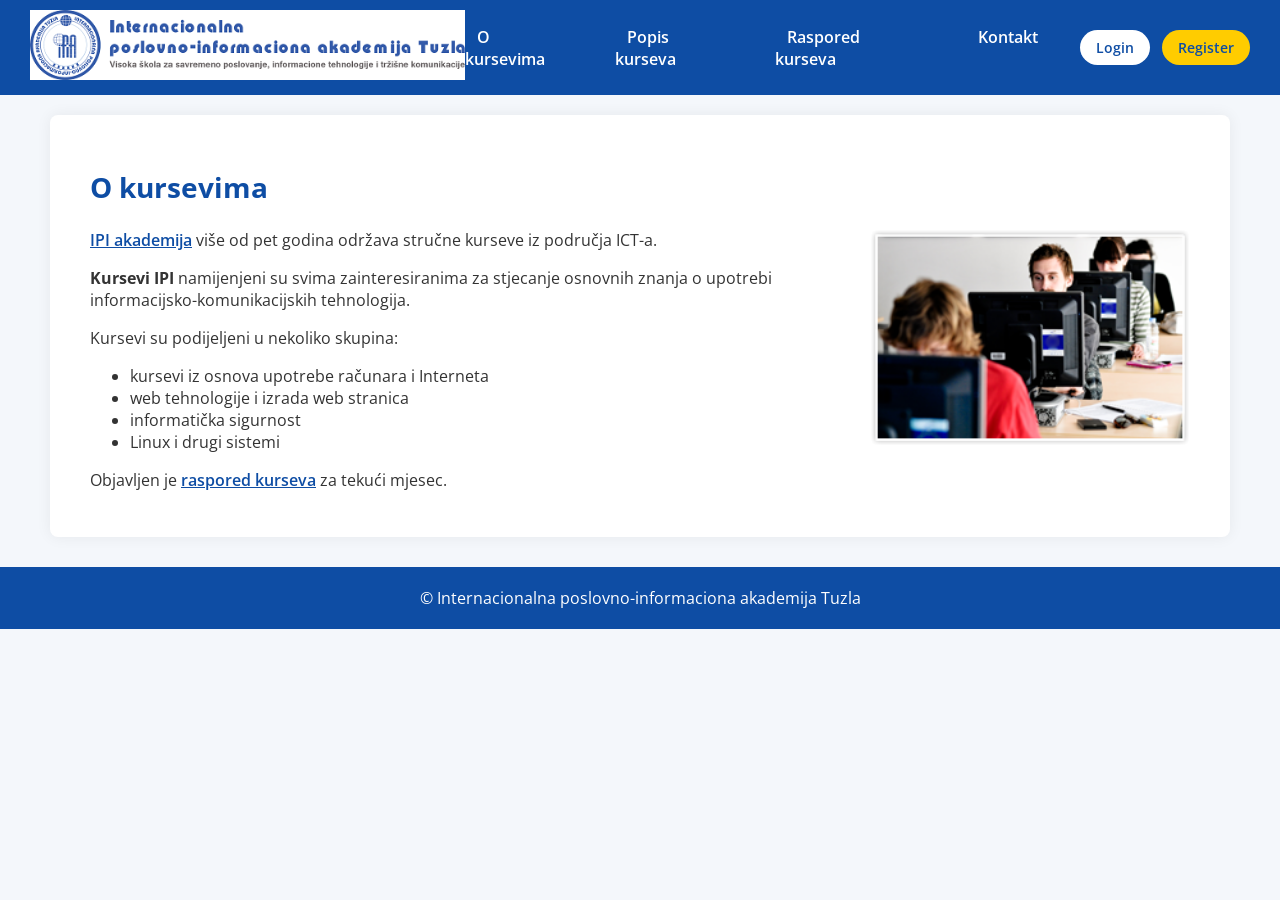
<file: index.html>
<!DOCTYPE html>
<html lang="bs">
<head>
    <meta charset="utf-8">
    <title>Kursevi IPI</title>

    <!-- Google font -->
    <link href="https://fonts.googleapis.com/css2?family=Open+Sans:wght@300;400;600&display=swap" rel="stylesheet">

    <link rel="icon" href="favicon.ico" />

    <style>
        body {
            margin: 0;
            font-family: "Open Sans", sans-serif;
            background: #f4f7fb;
            color: #333;
        }

        /* HEADER */
        header {
            background: #0e4da4;
            padding: 10px 30px;
            display: flex;
            align-items: center;
            justify-content: space-between;
        }

        header img {
            height: 70px;
        }

        nav {
            display: flex;
            align-items: center;
            gap: 30px;
        }

        nav ul {
            list-style: none;
            display: flex;
            gap: 30px;
            padding: 0;
            margin: 0;
        }

        nav ul li a {
            text-decoration: none;
            color: white;
            font-weight: 600;
            padding: 8px 12px;
            border-radius: 6px;
            transition: 0.3s;
        }

        nav ul li a:hover {
            background: #ffffff33;
        }

        /* LOGIN / REGISTER BUTTONS */
        .auth-buttons {
            display: flex;
            gap: 12px;
        }

        .auth-buttons a {
            text-decoration: none;
            padding: 8px 16px;
            border-radius: 20px;
            font-weight: 600;
            transition: 0.3s;
            font-size: 14px;
        }

        .login-btn {
            background: white;
            color: #0e4da4;
        }

        .login-btn:hover {
            background: #e3ecff;
        }

        .register-btn {
            background: #ffcc00;
            color: #0e4da4;
        }

        .register-btn:hover {
            background: #ffdb4d;
        }

        /* CONTENT */
        article {
            max-width: 1100px;
            margin: auto;
            background: white;
            padding: 30px 40px;
            margin-top: 20px;
            border-radius: 8px;
            box-shadow: 0 0 15px #00000010;
        }

        article img {
            float: right;
            width: 320px;
            margin-left: 20px;
            border-radius: 8px;
        }

        h2 {
            color: #0e4da4;
            font-size: 28px;
        }

        a {
            color: #0e4da4;
            font-weight: 600;
        }

        /* FOOTER */
        footer {
            text-align: center;
            padding: 20px;
            background: #0e4da4;
            color: white;
            margin-top: 30px;
        }
    </style>
</head>

<body>

<header>
    <a href="index.html">
        <img src="slike/logo-ipi.png" alt="Kursevi IPI">
    </a>

    <nav>
        <ul>
            <li><a href="index.html">O kursevima</a></li>
            <li><a href="popis.html">Popis kurseva</a></li>
            <li><a href="raspored.html">Raspored kurseva</a></li>
            <li><a href="kontakt.html">Kontakt</a></li>
        </ul>

        <!-- ANGULAR AUTH -->
        <div class="auth-buttons">
            <a href="http://localhost:4200/login" class="login-btn">Login</a>
            <a href="http://localhost:4200/register" class="register-btn">Register</a>
        </div>
    </nav>
</header>

<article>
    <h2>O kursevima</h2>

    <img src="slike/tecajevi1.png" alt="Kursevi IPI">

    <p><a href="http://ipi-akademija.ba/" target="_blank">IPI akademija</a> više od pet godina održava stručne kurseve iz područja ICT-a.</p>

    <p><strong>Kursevi IPI</strong> namijenjeni su svima zainteresiranima za stjecanje osnovnih znanja o upotrebi informacijsko-komunikacijskih tehnologija.</p>

    <p>Kursevi su podijeljeni u nekoliko skupina:</p>
    <ul>
        <li>kursevi iz osnova upotrebe računara i Interneta</li>
        <li>web tehnologije i izrada web stranica</li>
        <li>informatička sigurnost</li>
        <li>Linux i drugi sistemi</li>
    </ul>

    <p>Objavljen je <a href="raspored.html">raspored kurseva</a> za tekući mjesec.</p>
</article>

<footer>
    &copy; Internacionalna poslovno-informaciona akademija Tuzla
</footer>

</body>
</html>
</file>
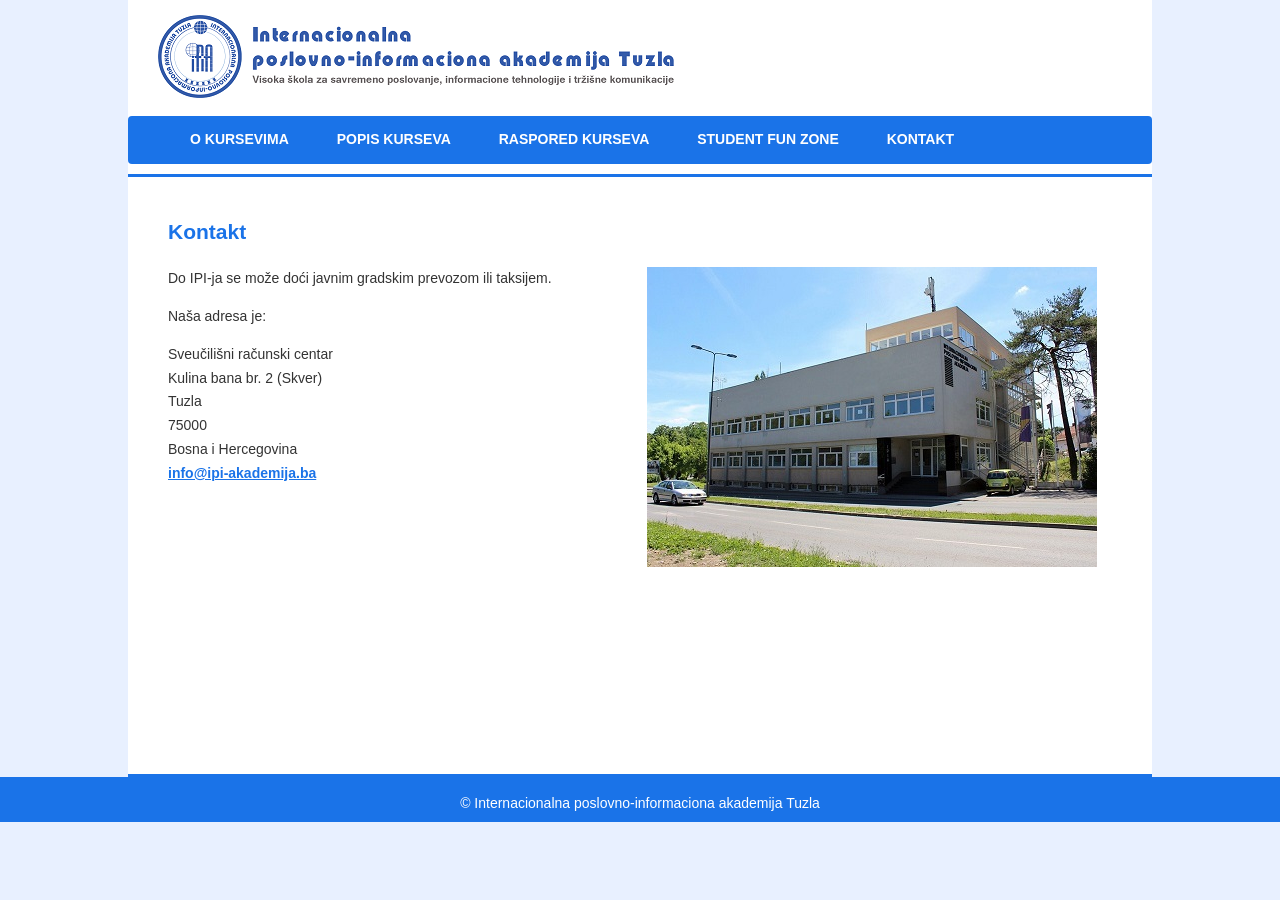
<file: kontakt.html>
<!-- update -->


<!DOCTYPE html>
<html>
    <head>
        <meta charset="utf-8">
        <title>Kursevi IPI</title>
		 <link rel="stylesheet" href="css/izgled.css" type="text/css" />
        <link rel="icon" href="favicon.ico" />
    </head>
    <body>
        <header>
			<a href="index.html">
				<img src="slike/logo-ipi.png" alt="Kursevi IPI">
			</a>
			<nav>
				<ul>
					<li><a href="index.html">O kursevima</a></li>
					<li><a href="popis.html">Popis kurseva</a></li>
					<li><a href="raspored.html">Raspored kurseva</a></li>
					<li><a href="StudentFunZone.html">Student Fun Zone</a></li>
					<li><a href="kontakt.html">Kontakt</a></li>
				</ul>
			</nav>
		</header>
		<article>
			<h2>Kontakt</h2>      
			<img src="slike/srce.jpg" alt="Srce">
			<p>Do IPI-ja se može doći javnim gradskim prevozom ili taksijem.</p>
			<p>Naša adresa je:</p>
			<p>Sveučilišni računski centar<br>
				Kulina bana br. 2 (Skver)<br>
				Tuzla<br>
				75000<br>
				Bosna i Hercegovina<br>
				<a href="mailto:info@ipi-akademija.ba">info@ipi-akademija.ba</a></p>
        </article>
        <footer>&copy; Internacionalna poslovno-informaciona akademija Tuzla</footer>
    </body>
</html>
</file>
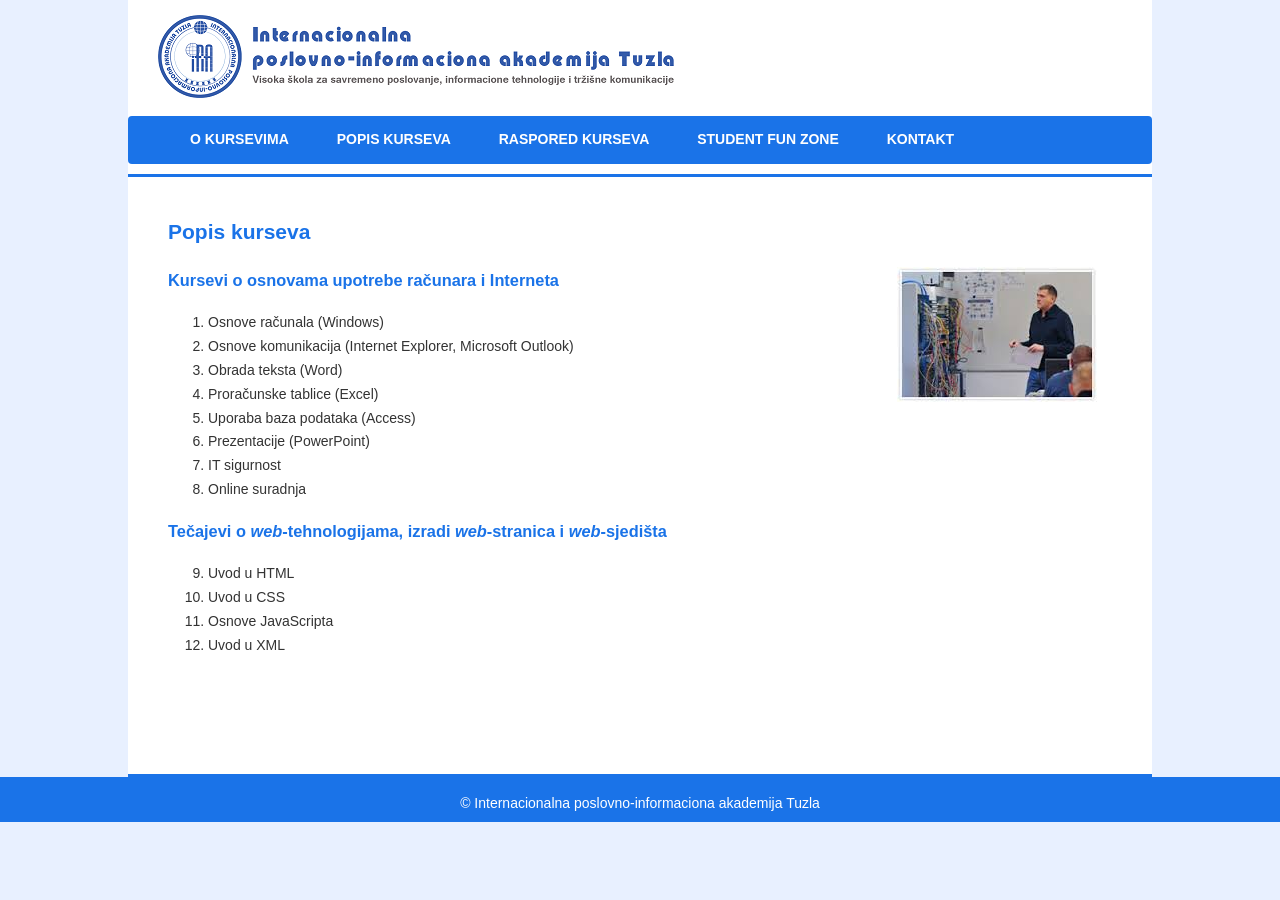
<file: popis.html>
<!DOCTYPE html>
<html>
    <head>
        <meta charset="utf-8">
        <title>Kursevi IPI</title>
		<link rel="stylesheet" href="css/izgled.css" type="text/css" />
        <link rel="icon" href="favicon.ico" />
    </head>
    <body>
        <header>
			<a href="index.html">
				<img src="slike/logo-ipi.png" alt="Kursevi IPI">
			</a>
			<nav>
				<ul>
					<li><a href="index.html">O kursevima</a></li>
					<li><a href="popis.html">Popis kurseva</a></li>
					<li><a href="raspored.html">Raspored kurseva</a></li>
					<li><a href="StudentFunZone.html">Student Fun Zone</a></li>
					<li><a href="kontakt.html">Kontakt</a></li>
				</ul>
			</nav>
		</header>
		<article>
			<h2>Popis kurseva</h2>
			<img src="slike/tecajevi3.jpg" alt="Kursevi IPI">
			<h3>Kursevi o osnovama upotrebe računara i Interneta</h3>       
			<ol>
				<li>Osnove računala (Windows)</li>
				<li>Osnove komunikacija (Internet Explorer, Microsoft Outlook) </li>
				<li>Obrada teksta (Word) </li>
				<li>Proračunske tablice (Excel) </li>
				<li>Uporaba baza podataka (Access)</li>
				<li>Prezentacije (PowerPoint)</li>
				<li>IT sigurnost</li>
				<li>Online suradnja</li>
			</ol>
			<h3>Tečajevi o <em>web</em>-tehnologijama, izradi <em>web</em>-stranica i <em>web</em>-sjedišta</h3>
			<ol start="9">
				<li>Uvod u HTML</li>
				<li>Uvod u CSS</li>
				<li>Osnove JavaScripta</li>
				<li>Uvod u XML</li>
			</ol>	
        </article>
         <footer>&copy; Internacionalna poslovno-informaciona akademija Tuzla </footer>
    </body>
</html>
</file>
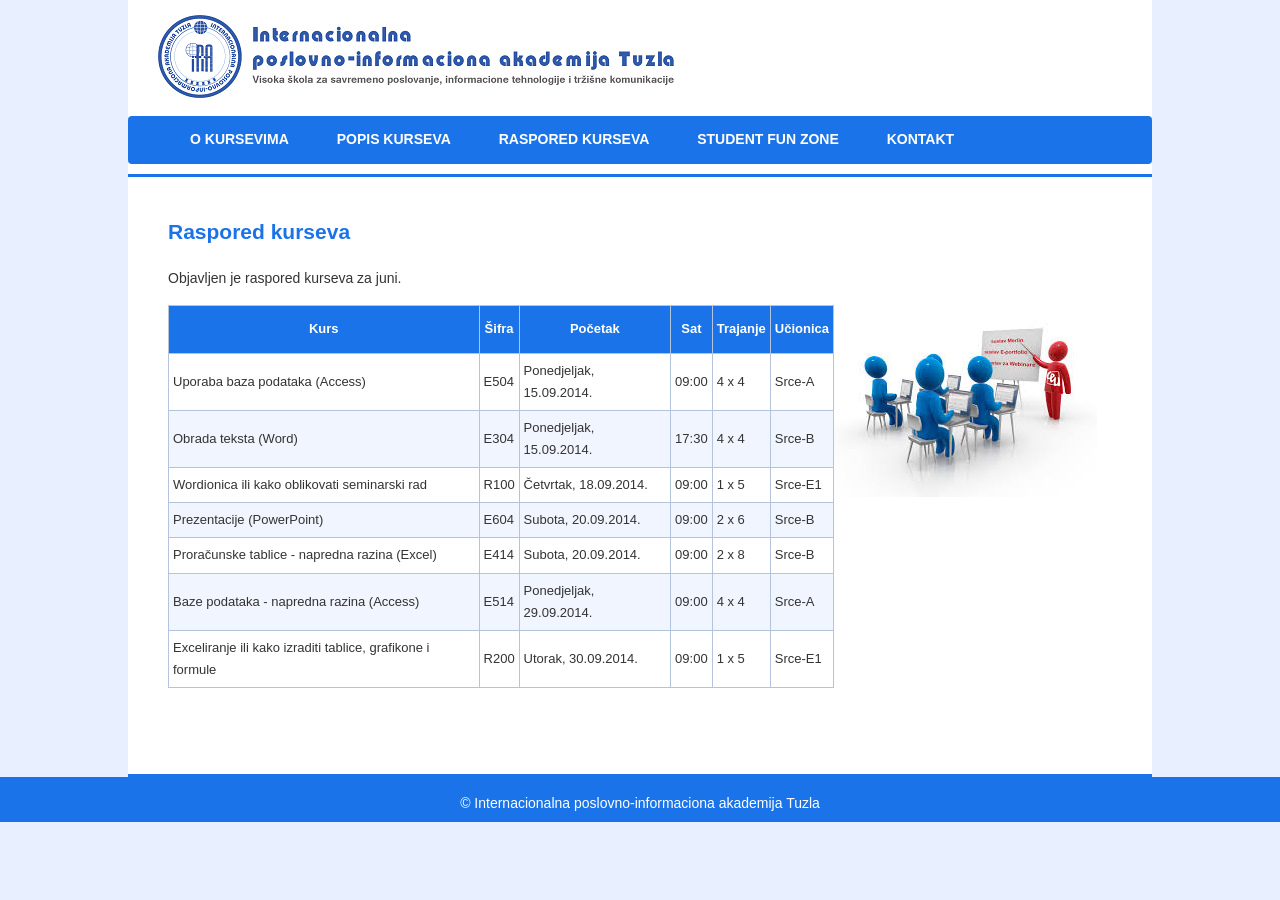
<file: raspored.html>
<!DOCTYPE html>
<html>
    <head>
        <meta charset="utf-8">
        <title>Kursevi IPI</title>
		<link rel="stylesheet" href="css/izgled.css" type="text/css" />
        <link rel="icon" href="favicon.ico" />
    </head>
    <body>
        <header>
			<a href="index.html">
				<img src="slike/logo-ipi.png" alt="Kursevi IPI">
			</a>
			<nav>
				<ul>
					<li><a href="index.html">O kursevima</a></li>
					<li><a href="popis.html">Popis kurseva</a></li>
					<li><a href="raspored.html">Raspored kurseva</a></li>
					<li><a href="StudentFunZone.html">Student Fun Zone</a></li>
					<li><a href="kontakt.html">Kontakt</a></li>
				</ul>
			</nav>
		</header>
        <article>
			<h2>Raspored kurseva</h2>
			<p>Objavljen je raspored kurseva za juni.</p>
			<img src="slike/tecajevi2.jpg" alt="Tečajevi Srca">
			<table border="1">
				<tr>
					<th>Kurs</th>
					<th>Šifra</th>
					<th>Početak</th>
					<th>Sat</th>
					<th>Trajanje</th>
					<th>Učionica</th>
				</tr>
				<tr>
					<td>Uporaba baza podataka (Access)</td>
					<td>E504</td>
					<td>Ponedjeljak, 15.09.2014.</td>
					<td>09:00</td>
					<td>4 x 4</td>
					<td>Srce-A</td>
				</tr>
				<tr>
					<td>Obrada teksta (Word)</td>
					<td>E304</td>
					<td>Ponedjeljak, 15.09.2014.</td>
					<td>17:30</td>
					<td>4 x 4</td>
					<td>Srce-B</td>
				</tr>
				<tr>
					<td>Wordionica ili kako oblikovati seminarski rad</td>
					<td>R100</td>
					<td>Četvrtak, 18.09.2014.</td>
					<td>09:00</td>
					<td>1 x 5</td>
					<td>Srce-E1</td>
				</tr>
				<tr>
					<td>Prezentacije (PowerPoint)</td>
					<td>E604</td>
					<td>Subota, 20.09.2014.</td>
					<td>09:00</td>
					<td>2 x 6</td>
					<td>Srce-B</td>
				</tr>
				<tr>
					<td>Proračunske tablice - napredna razina (Excel)</td>
					<td>E414</td>
					<td>Subota, 20.09.2014.</td>
					<td>09:00</td>
					<td>2 x 8</td>
					<td>Srce-B</td>
				</tr>
				<tr>
					<td>Baze podataka - napredna razina (Access)</td>
					<td>E514</td>
					<td>Ponedjeljak, 29.09.2014.</td>
					<td>09:00</td>
					<td>4 x 4</td>
					<td>Srce-A</td>
				</tr>
				<tr>
					<td>Exceliranje ili kako izraditi tablice, grafikone i formule</td>
					<td>R200</td>
					<td>Utorak, 30.09.2014.</td>
					<td>09:00</td>
					<td>1 x 5</td>
					<td>Srce-E1</td>
				</tr>
			</table>
        </article>
        <footer>&copy; Internacionalna poslovno-informaciona akademija Tuzla</footer>
    </body>
</html>
</file>
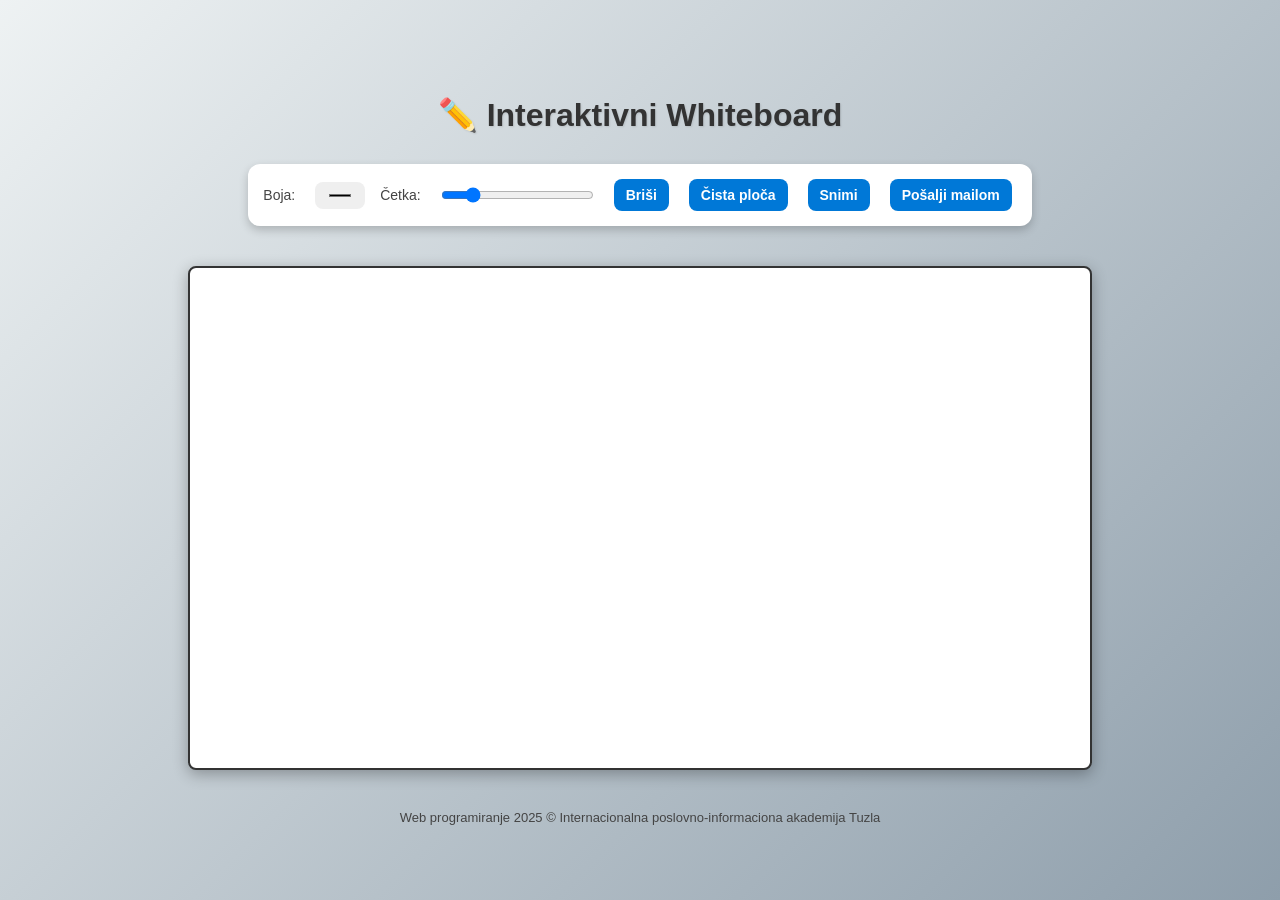
<file: Whiteboard/whiteboard.html>
<!DOCTYPE html>
<html lang="bs">
<head>
    <meta charset="UTF-8">
    <meta name="viewport" content="width=device-width, initial-scale=1.0">
    <title>Interaktivni Whiteboard</title>
    <link rel="stylesheet" href="style.css">

    <style>
        /* Whiteboard stil */
        #board {
            cursor: url("marker.png") 5 30, auto;
            border: 2px solid #333;
            background: white;
            display: block;
            margin: 20px auto;
            border-radius: 8px;
            touch-action: none;
        }

        .toolbar {
            text-align: center;
            margin: 20px auto;
        }

        button,
        input {
            margin: 5px;
            padding: 8px 12px;
            border-radius: 8px;
            border: none;
            font-weight: bold;
            cursor: pointer;
        }

        footer {
            text-align: center;
            margin-top: 20px;
            color: #444;
        }

        body {
            user-select: none;
        }

        /* Popup stil */
        #emailPopup {
            display: none;
            position: fixed;
            top: 50%;
            left: 50%;
            transform: translate(-50%, -50%);
            background: white;
            padding: 20px;
            border: 2px solid #333;
            border-radius: 10px;
            z-index: 9999;
            text-align: center;
        }

        #emailPopup input {
            width: 90%;
            margin: 10px 0;
            padding: 8px;
        }
    </style>
</head>

<body>

<h1>✏️ Interaktivni Whiteboard</h1>

<!-- Toolbar -->
<div class="toolbar">
    <label for="colorPicker">Boja:</label>
    <input type="color" id="colorPicker" value="#000000">

    <label for="brushSize">Četka:</label>
    <input type="range" id="brushSize" min="1" max="20" value="3">

    <button id="eraserBtn">Briši</button>
    <button id="clearBtn">Čista ploča</button>
    <button id="saveBtn">Snimi</button>

    <!-- NOVO DUGME -->
    <button id="emailBtn">Pošalji mailom</button>
</div>

<!-- Popup za email -->
<div id="emailPopup">
    <h3>Pošalji crtež mailom</h3>
    <input type="email" id="emailAddress" placeholder="Unesi email" />
    <br>
    <button id="sendEmail">Pošalji</button>
    <button onclick="closePopup()">Zatvori</button>
</div>

<!-- Drawing area -->
<canvas id="board" width="900" height="500"></canvas>

<footer>
    Web programiranje 2025 © Internacionalna poslovno-informaciona akademija Tuzla
</footer>

<script>
    // ======== Selektuj elemente ========
    const canvas = document.getElementById("board");
    const ctx = canvas.getContext("2d");

    const colorPicker = document.getElementById("colorPicker");
    const brushSize = document.getElementById("brushSize");
    const clearBtn = document.getElementById("clearBtn");
    const saveBtn = document.getElementById("saveBtn");
    const eraserBtn = document.getElementById("eraserBtn");
    const emailBtn = document.getElementById("emailBtn");

    const emailPopup = document.getElementById("emailPopup");
    const sendEmail = document.getElementById("sendEmail");
    const emailField = document.getElementById("emailAddress");

    // ======== Pocetne postavke ========
    let drawing = false;
    let currentColor = colorPicker.value;
    let isErasing = false;

    // ======== Funkcije crtanja ========
    function getPos(e) {
        const rect = canvas.getBoundingClientRect();
        const scaleX = canvas.width / rect.width;
        const scaleY = canvas.height / rect.height;

        const clientX = e.clientX || (e.touches?.[0]?.clientX);
        const clientY = e.clientY || (e.touches?.[0]?.clientY);

        return {
            x: (clientX - rect.left) * scaleX,
            y: (clientY - rect.top) * scaleY
        };
    }

    function startDraw(e) {
        drawing = true;
        ctx.beginPath();
        draw(e);
    }

    function endDraw() {
        drawing = false;
        ctx.beginPath();
    }

    function draw(e) {
        if (!drawing) return;

        const { x, y } = getPos(e);

        ctx.lineWidth = brushSize.value;
        ctx.lineCap = "round";
        ctx.strokeStyle = isErasing ? "#FFFFFF" : currentColor;

        ctx.lineTo(x, y);
        ctx.stroke();
        ctx.beginPath();
        ctx.moveTo(x, y);
    }

    // ======== Mouse events ========
    canvas.addEventListener("mousedown", startDraw);
    canvas.addEventListener("mouseup", endDraw);
    canvas.addEventListener("mousemove", draw);

    // ======== Touch events ========
    canvas.addEventListener("touchstart", startDraw);
    canvas.addEventListener("touchmove", (e) => {
        draw(e);
        e.preventDefault();
    });
    canvas.addEventListener("touchend", endDraw);

    // ======== Toolbar logika ========
    colorPicker.addEventListener("input", () => {
        currentColor = colorPicker.value;
        isErasing = false;
        eraserBtn.textContent = "Briši";
    });

    eraserBtn.addEventListener("click", () => {
        isErasing = !isErasing;
        eraserBtn.textContent = isErasing ? "Piši" : "Briši";
    });

    clearBtn.addEventListener("click", () => {
        ctx.clearRect(0, 0, canvas.width, canvas.height);
    });

    saveBtn.addEventListener("click", () => {
        const image = canvas.toDataURL("image/png");
        const link = document.createElement("a");
        link.href = image;
        link.download = "moj_crtez.png";
        link.click();
    });

    // ======== MAILTO FUNKCIJA ispravljena ========
    emailBtn.addEventListener("click", () => {
        emailPopup.style.display = "block";
    });

    function closePopup() {
        emailPopup.style.display = "none";
    }

    sendEmail.addEventListener("click", () => {
        const email = emailField.value.trim();
        if (!email) {
            alert("Unesi email.");
            return;
        }

        const image = canvas.toDataURL("image/png");

        const mailtoLink =
            `mailto:${email}` +
            `?subject=Whiteboard%20crtez` +
            `&body=Vaš%20crtež%20(base64)%3A%0A${encodeURIComponent(image)}`;

        window.location.href = mailtoLink;

        closePopup();
    });
</script>

</body>
</html>
</file>
<file: css/izgled.css>
html {
    background: #e8f0ff; /* svijetla plava pozadina */
}

body {
    font-size: 14px;
    font-family: "Segoe UI", Verdana, Arial, sans-serif;
    color: #333;
    margin: 0;
    line-height: 1.7;
}

/* Header */
header {
    width: 80%;
    margin: 0 auto;
    background: white;
    padding-bottom: 10px;
    border-bottom: 3px solid #1a73e8;
}

header img {
    margin: 15px 0 10px 30px;
}

/* Navigacija */
nav {
    background-color: #1a73e8;  /* GOOGLE PLAVA */
    padding: 0;
    border-radius: 4px;
}

nav a, nav a:hover, nav a:visited, nav a:active {
    color: white;
    padding: 12px 22px;
    display: inline-block;
    text-transform: uppercase;
    font-weight: bold;
}

nav a {
    text-decoration: none;
}

nav a:hover {
    background: #1558b0; /* tamnija plava */
    text-decoration: none;
}

nav ul {
    list-style: none;
    margin: 0;
}

nav ul li {
    display: inline-block;
}

/* Linkovi u tekstu */
a, a:hover, a:visited, a:active {
    color: #1a73e8;
    font-weight: bold;
}

/* Naslovi */
h2, h3 {
    color: #1a73e8;
}

/* Glavni sadržaj */
article {
    width: 80%;
    margin: 0 auto;
    padding: 20px 40px;
    background: white;
    border-bottom: 3px solid #1a73e8;
    min-height: 600px;
    box-sizing: border-box;
}

article img {
    float: right;
    margin-right: 15px;
    margin-bottom: 15px;
}

/* Footer */
footer {
    padding-top: 15px;
    min-height: 30px;
    background: #1a73e8;
    color: white;
    text-align: center;
}

/* Tabele */
table {
    border-collapse: collapse;
}

td, th {
    font-size: 13px;
    border: solid 1px #b5c4dd;
    padding: 6px 4px;
}

th {
    color: #ffffff;
    background-color: #1a73e8;
    height: 35px;
}

tr:nth-child(odd) {
    background-color: #f1f5ff;
}

/* Forme */
fieldset {
    width: 50%;
    margin-bottom: 15px;
    background-color: #f3f6ff;
    border: 1px solid #acc3ff;
}

fieldset legend {
    color: #1a73e8;
    font-weight: bold;
}

label {
    display: inline-block;
    width: 30%;
}

select, input[type=text], input[type=email], textarea {
    box-sizing: border-box;
    width: 60%;
    margin-bottom: 5px;
    padding: 6px;
    border: 1px solid #b6c6e8;
    border-radius: 4px;
}

input[type=checkbox] {
    margin-left: 30%;
}

/* Dugmad */
button {
    background-color: #1a73e8;
    color: white;
    font-weight: bold;
    border: none;
    padding: 10px 30px;
    border-radius: 6px;
    cursor: pointer;
}

button:hover {
    background-color: #1558b0;
}
</file>
<file: Whiteboard/style.css>
body {
 margin: 0;
 font-family: 'Segoe UI', Tahoma, sans-serif;
 background: linear-gradient(135deg, #eef2f3,
#8e9eab);
 display: flex;
 flex-direction: column;
 align-items: center;
 justify-content: center;
 min-height: 100vh;
}
h1 {
 color: #333;
 margin-bottom: 10px;
 text-shadow: 1px 1px 2px rgba(0,0,0,0.1);
}
.toolbar {
 background: white;
 padding: 10px 15px;
 border-radius: 12px;
 box-shadow: 0 4px 10px rgba(0,0,0,0.2);
 display: flex;
 flex-wrap: wrap;
 align-items: center;
 justify-content: center;
 gap: 10px;
 margin-bottom: 15px;
}
.toolbar label {
 font-size: 14px; color: #444;
 margin-right: 5px;
}
button {
 background: #0078d7;
 color: white;
 border: none;
 border-radius: 8px;
 padding: 8px 12px;
 font-size: 14px;
 cursor: pointer;
 transition: background 0.2s;
}
button:hover {
 background: #005fa3;
}
canvas {
 background: white;
 border-radius: 12px;
 box-shadow: 0 4px 15px rgba(0,0,0,0.3);
 touch-action: none;
 max-width: 90vw;
 max-height: 70vh;
 /* Koristite elegantni kursor markera */
 cursor: url('marker.png') 0 30, auto;
}
footer {
 margin-top: 20px;
 font-size: 13px;
 color: #555;
}
</file>
